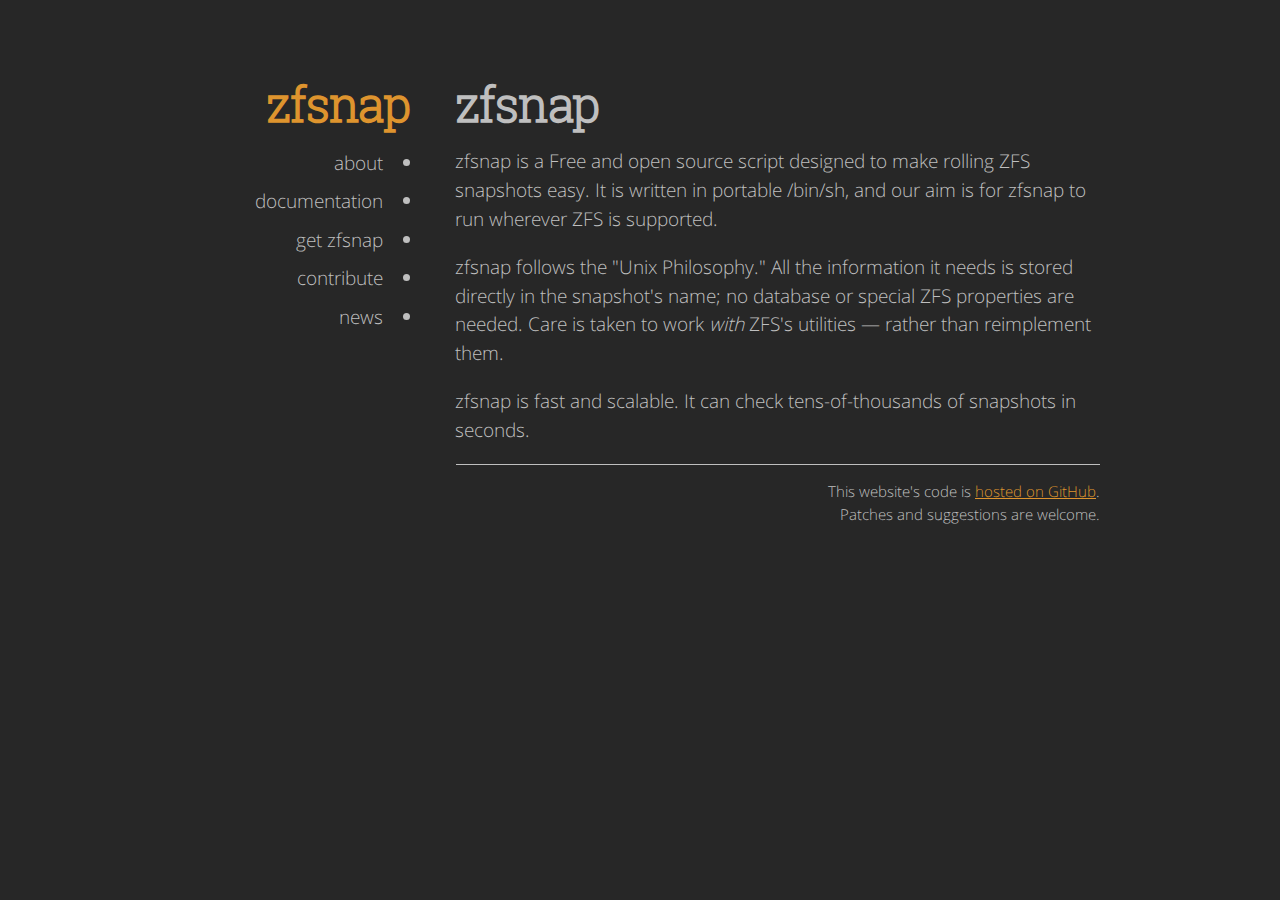
<file: index.html>
<!DOCTYPE html>
<html lang='en'>
<head>
  <title>zfsnap</title>
  <meta charset='utf-8'>
  <link rel='stylesheet' type='text/css' href='/css/style.css' />
</head>
<body>
<div id='aside'>
  <h1><a href='/'>zfsnap</a></h1>
  <ul id='nav'>
    <li><a href='about.html'>about</a></li>
    <li><a href='docs.html'>documentation</a></li>
    <li><a href='access.html'>get zfsnap</a></li>
    <li><a href='contribute.html'>contribute</a></li>
    <li><a href='https://raw.githubusercontent.com/zfsnap/zfsnap/master/NEWS'>news</a></li>
  </ul>
</div><!-- close #aside -->

<div id='main'>
<h1>zfsnap</h1>
<p>zfsnap is a Free and open source script designed to make rolling ZFS
   snapshots easy. It is written in portable /bin/sh, and our aim is for zfsnap
   to run wherever ZFS is supported.</p>
<p>zfsnap follows the "Unix Philosophy." All the information it needs is stored
   directly in the snapshot's name; no database or special ZFS properties are
   needed. Care is taken to work <em>with</em> ZFS's utilities &mdash; rather
   than reimplement them.</p>
<p>zfsnap is fast and scalable. It can check tens-of-thousands of snapshots in
   seconds.</p>
</div><!-- close #main -->

<div id='footer'>
  <p>This website's code is <a href='https://github.com/zfsnap/zfsnap.github.io'>
     hosted on GitHub</a>.<br />
     Patches and suggestions are welcome.</p>
</div><!-- close #footer -->
</body>
</html>
</file>
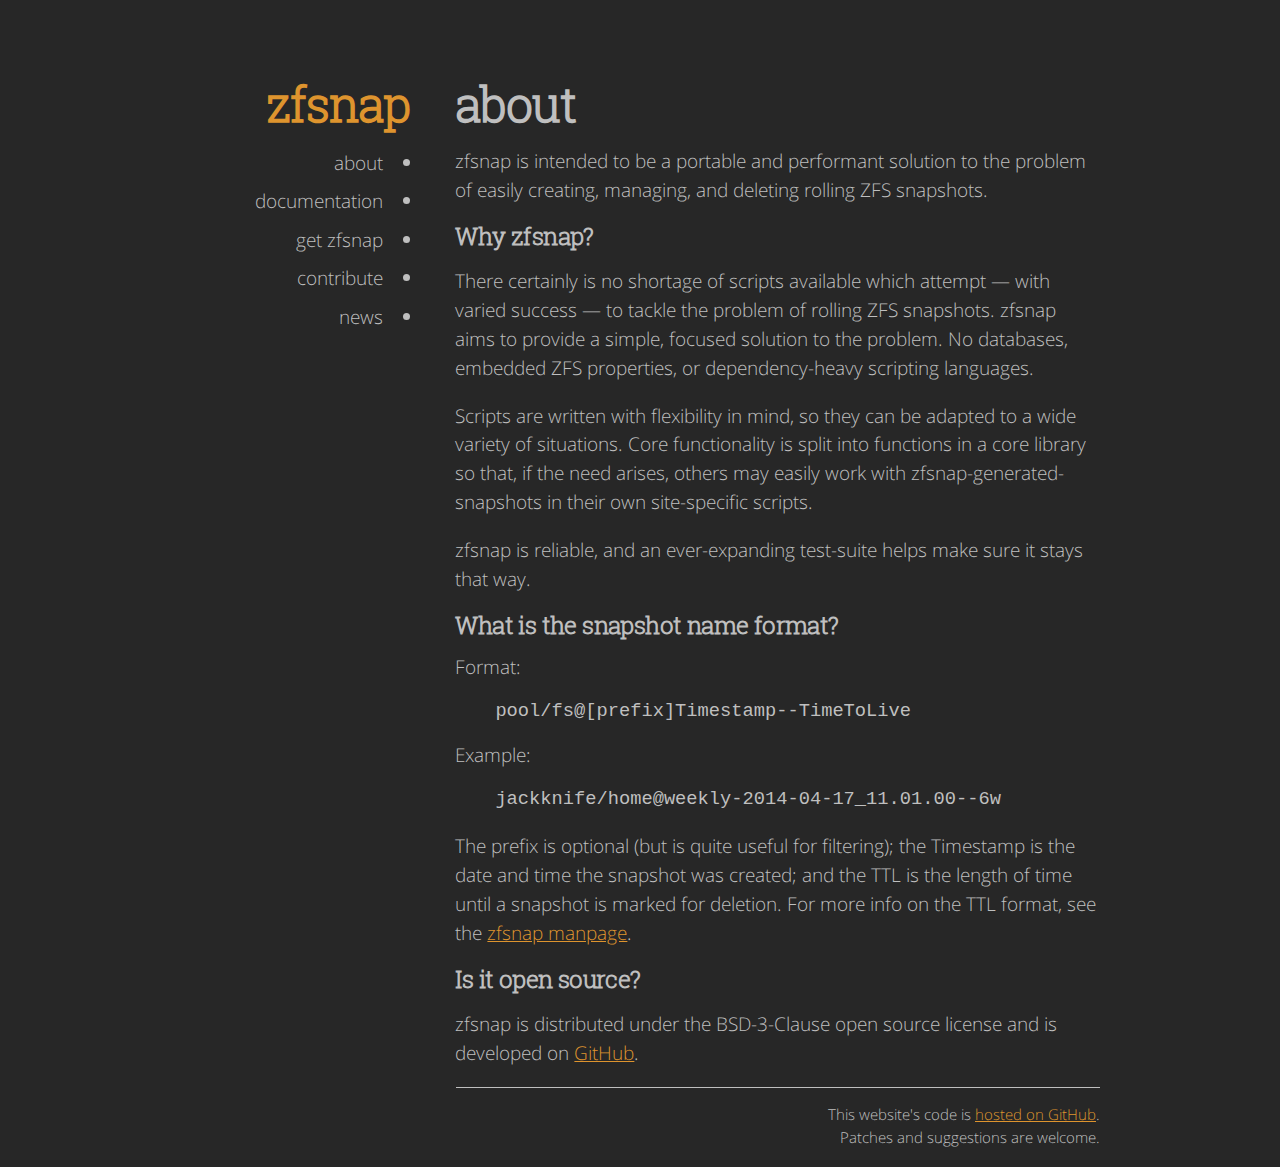
<file: about.html>
<!DOCTYPE html>
<html lang='en'>
<head>
  <title>about - zfsnap</title>
  <meta charset='utf-8'>
  <link rel='stylesheet' type='text/css' href='/css/style.css' />
</head>
<body>
<div id='aside'>
  <h1><a href='/'>zfsnap</a></h1>
  <ul id='nav'>
    <li><a href='about.html'>about</a></li>
    <li><a href='docs.html'>documentation</a></li>
    <li><a href='access.html'>get zfsnap</a></li>
    <li><a href='contribute.html'>contribute</a></li>
    <li><a href='https://raw.githubusercontent.com/zfsnap/zfsnap/master/NEWS'>news</a></li>
  </ul>
</div><!-- close #aside -->

<div id='main'>
<h1>about</h1>
<p>zfsnap is intended to be a portable and performant solution to the problem
   of easily creating, managing, and deleting rolling ZFS snapshots.</p>

<h2>Why zfsnap?</h2>
<p>There certainly is no shortage of scripts available which attempt &mdash;
   with varied success &mdash; to tackle the problem of rolling ZFS snapshots.
   zfsnap aims to provide a simple, focused solution to the problem. No
   databases, embedded ZFS properties, or dependency-heavy scripting languages.</p>
<p>Scripts are written with flexibility in mind, so they can be adapted to a
   wide variety of situations. Core functionality is split into functions in a
   core library so that, if the need arises, others may easily work with
   zfsnap-generated-snapshots in their own site-specific scripts.</p>
<p>zfsnap is reliable, and an ever-expanding test-suite helps make sure it
   stays that way.</p>

<h2>What is the snapshot name format?</h2>
<dl>
  <dt>Format:</dt>
    <dd><pre><code>pool/fs@[prefix]Timestamp--TimeToLive</code></pre></dd>
  <dt>Example:</dt>
    <dd><pre><code>jackknife/home@weekly-2014-04-17_11.01.00--6w</code></pre></dd>
</dl>
<p>The prefix is optional (but is quite useful for filtering); the Timestamp is
   the date and time the snapshot was created; and the TTL is the length of
   time until a snapshot is marked for deletion. For more info on the TTL
   format, see the <a href='zfsnap_manpage.html#x54544c2053594e544158'>zfsnap
   manpage</a>.</p>

<h2>Is it open source?</h2>
<p>zfsnap is distributed under the BSD-3-Clause open source license and is
   developed on <a href="https://github.com/zfsnap/zfsnap">GitHub</a>.</p>
</div><!-- close #main -->

<div id='footer'>
  <p>This website's code is <a href='https://github.com/zfsnap/zfsnap.github.io'>
     hosted on GitHub</a>.<br />
     Patches and suggestions are welcome.</p>
</div><!-- close #footer -->
</body>
</html>
</file>
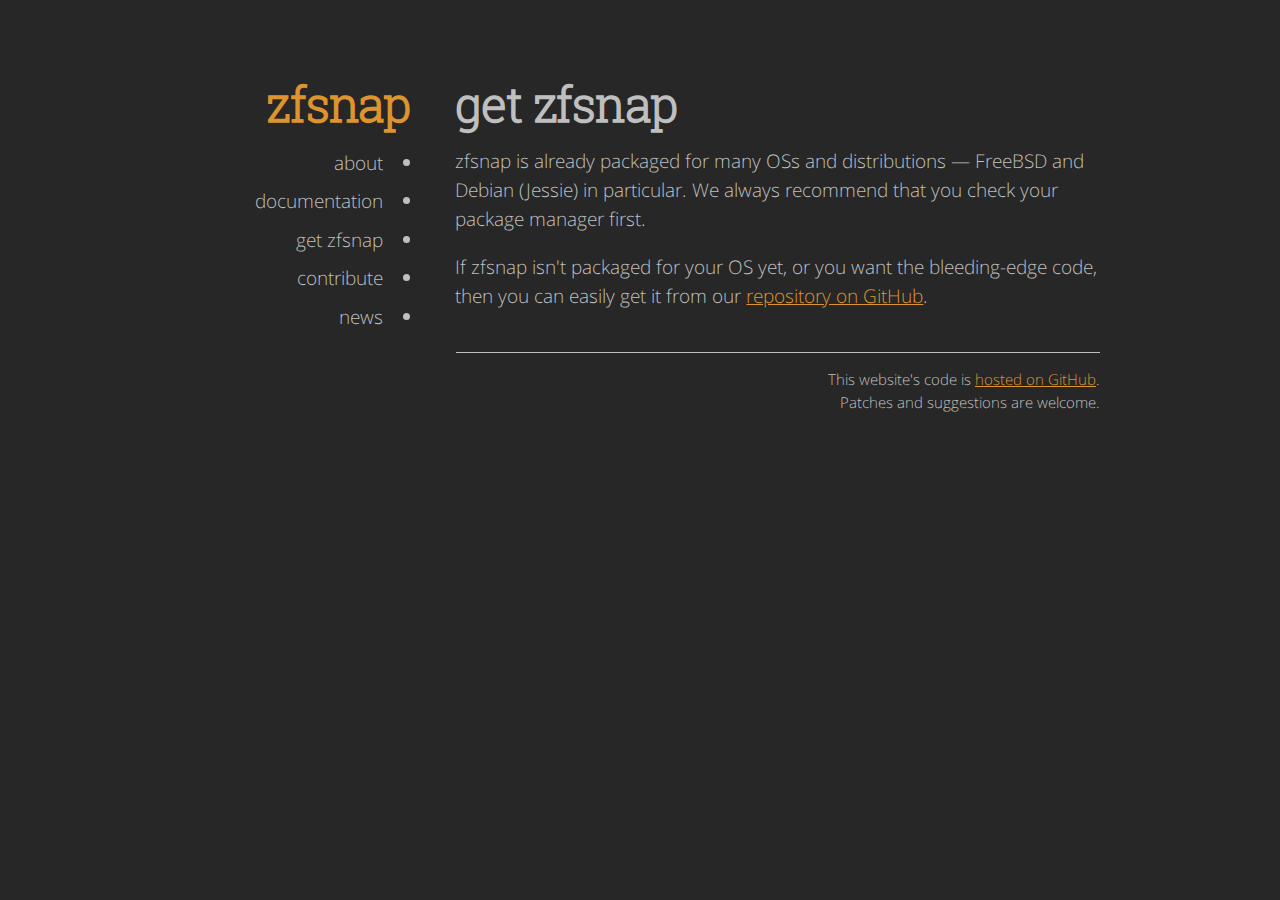
<file: access.html>
<!DOCTYPE html>
<html lang='en'>
<head>
  <title>access - zfsnap</title>
  <meta charset='utf-8'>
  <link rel='stylesheet' type='text/css' href='/css/style.css' />
</head>
<body>
<div id='aside'>
  <h1><a href='/'>zfsnap</a></h1>
  <ul id='nav'>
    <li><a href='about.html'>about</a></li>
    <li><a href='docs.html'>documentation</a></li>
    <li><a href='access.html'>get zfsnap</a></li>
    <li><a href='contribute.html'>contribute</a></li>
    <li><a href='https://raw.githubusercontent.com/zfsnap/zfsnap/master/NEWS'>news</a></li>
  </ul>
</div><!-- close #aside -->

<div id='main'>
<h1>get zfsnap</h1>

<p>zfsnap is already packaged for many OSs and distributions &mdash; FreeBSD
   and Debian (Jessie) in particular. We always recommend that you check your
   package manager first.</p>

<p>If zfsnap isn't packaged for your OS yet, or you want the bleeding-edge
   code, then you can easily get it from our <a href="https://github.com/zfsnap/zfsnap">
   repository on GitHub</a>.</p>

</div><!-- close #main -->

<div id='footer'>
  <p>This website's code is <a href='https://github.com/zfsnap/zfsnap.github.io'>
     hosted on GitHub</a>.<br />
     Patches and suggestions are welcome.</p>
</div><!-- close #footer -->
</body>
</html>
</file>
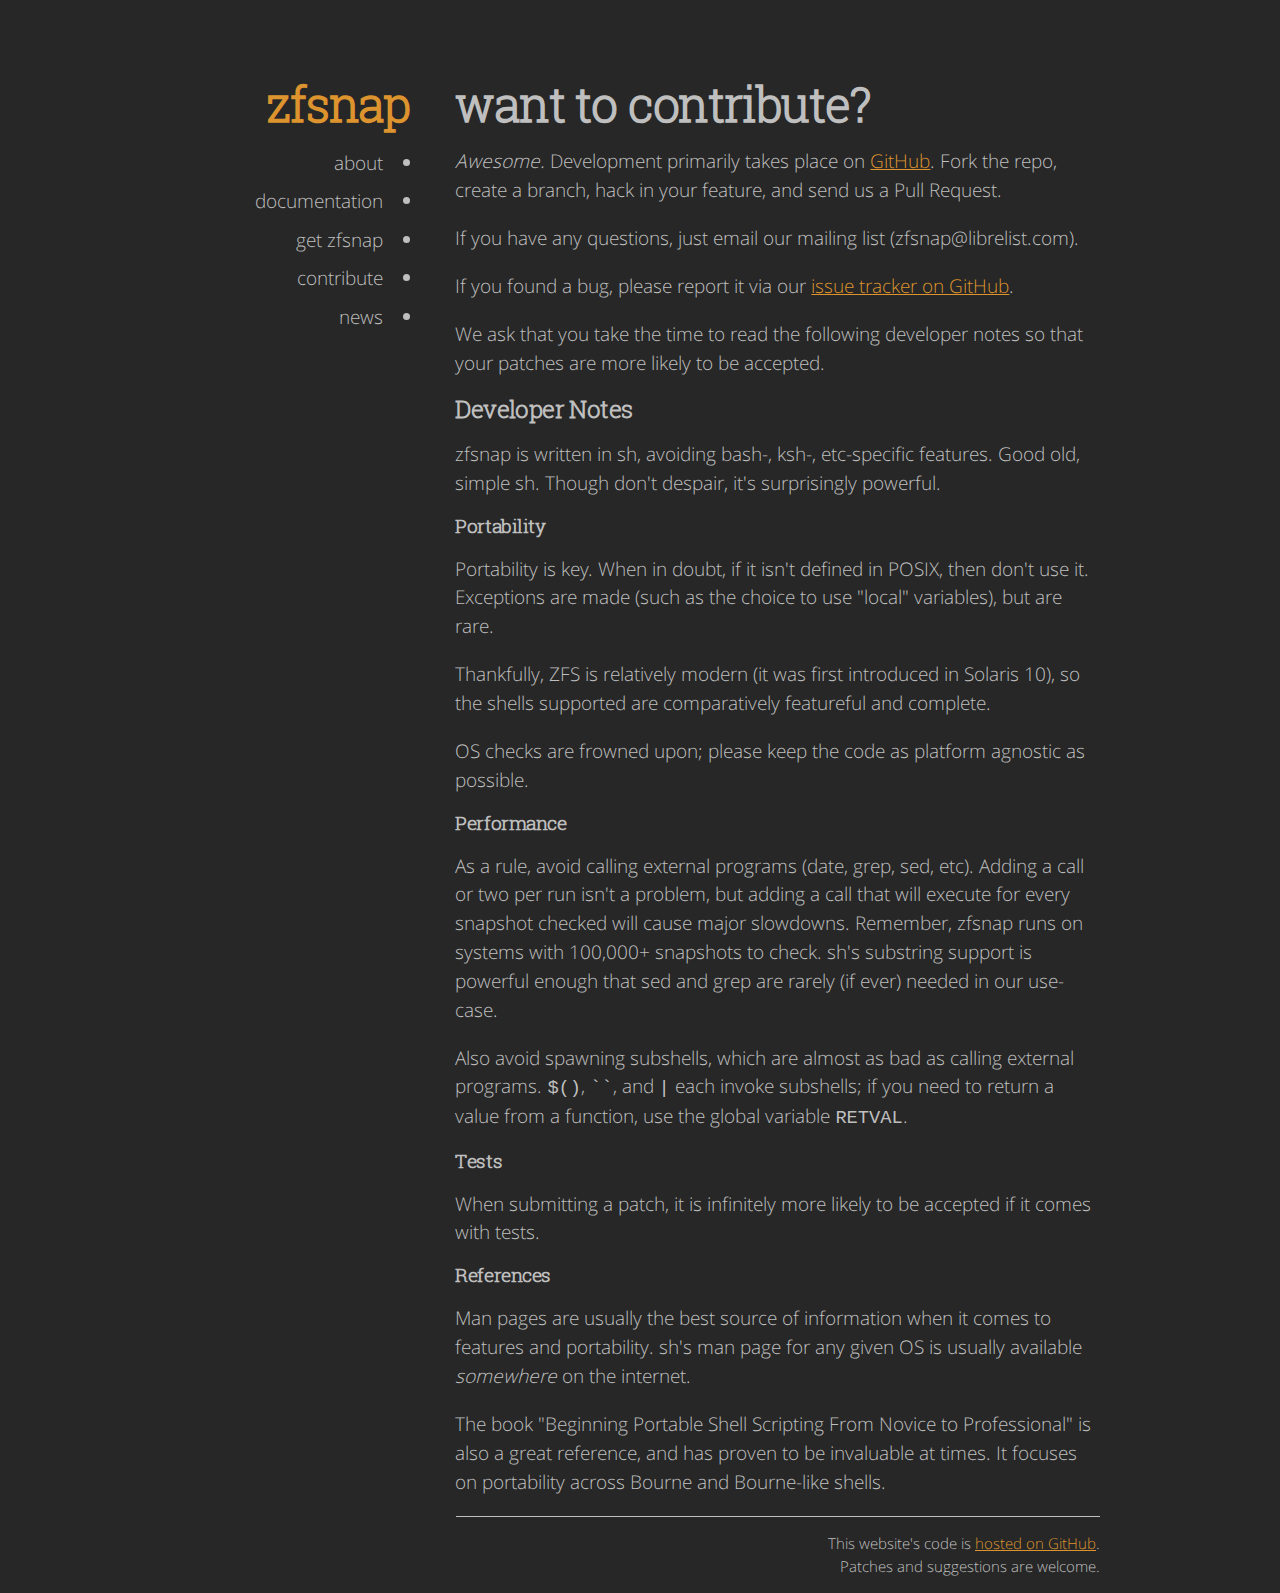
<file: contribute.html>
<!DOCTYPE html>
<html lang='en'>
<head>
  <title>contribute - zfsnap</title>
  <meta charset='utf-8'>
  <link rel='stylesheet' type='text/css' href='/css/style.css' />
</head>
<body>
<div id='aside'>
  <h1><a href='/'>zfsnap</a></h1>
  <ul id='nav'>
    <li><a href='about.html'>about</a></li>
    <li><a href='docs.html'>documentation</a></li>
    <li><a href='access.html'>get zfsnap</a></li>
    <li><a href='contribute.html'>contribute</a></li>
    <li><a href='https://raw.githubusercontent.com/zfsnap/zfsnap/master/NEWS'>news</a></li>
  </ul>
</div><!-- close #aside -->

<div id='main'>
<h1>want to contribute?</h1>
<p><em>Awesome.</em> Development primarily takes place on <a href="https://github.com/zfsnap/zfsnap">
   GitHub</a>. Fork the repo, create a branch, hack in your feature, and send
   us a Pull Request.</p>
<p>If you have any questions, just email our mailing list (zfsnap@librelist.com).</p>
<p>If you found a bug, please report it via our <a href="https://github.com/zfsnap/zfsnap/issues">
   issue tracker on GitHub</a>.</p>
<p>We ask that you take the time to read the following developer notes so that
   your patches are more likely to be accepted.</p>

<h2>Developer Notes</h2>
<p>zfsnap is written in sh, avoiding bash-, ksh-, etc-specific features. Good
   old, simple sh. Though don't despair, it's surprisingly powerful.</p>

<h3>Portability</h3>
<p>Portability is key. When in doubt, if it isn't defined in POSIX, then don't
   use it. Exceptions are made (such as the choice to use "local" variables),
   but are rare.</p>
<p>Thankfully, ZFS is relatively modern (it was first introduced in Solaris 10),
   so the shells supported are comparatively featureful and complete.</p>
<p>OS checks are frowned upon; please keep the code as platform agnostic as
   possible.</p>

<h3>Performance</h3>
<p>As a rule, avoid calling external programs (date, grep, sed, etc). Adding a
   call or two per run isn't a problem, but adding a call that will execute for
   every snapshot checked will cause major slowdowns. Remember, zfsnap runs on
   systems with 100,000+ snapshots to check. sh's substring support is powerful
   enough that sed and grep are rarely (if ever) needed in our use-case.</p>
<p>Also avoid spawning subshells, which are almost as bad as calling external
   programs. <code>$()</code>, <code>``</code>, and <code>|</code> each invoke
   subshells; if you need to return a value from a function, use the global
   variable <code>RETVAL</code>.</p>

<h3>Tests</h3>
<p>When submitting a patch, it is infinitely more likely to be accepted if it
   comes with tests.</p>

<h3>References</h3>
<p>Man pages are usually the best source of information when it comes to
   features and portability. sh's man page for any given OS is usually
   available <em>somewhere</em> on the internet.</p>
<p>The book "Beginning Portable Shell Scripting From Novice to Professional" is
   also a great reference, and has proven to be invaluable at times. It focuses
   on portability across Bourne and Bourne-like shells.</p>
</div><!-- close #main -->

<div id='footer'>
  <p>This website's code is <a href='https://github.com/zfsnap/zfsnap.github.io'>
     hosted on GitHub</a>.<br />
     Patches and suggestions are welcome.</p>
</div><!-- close #footer -->
</body>
</html>
</file>
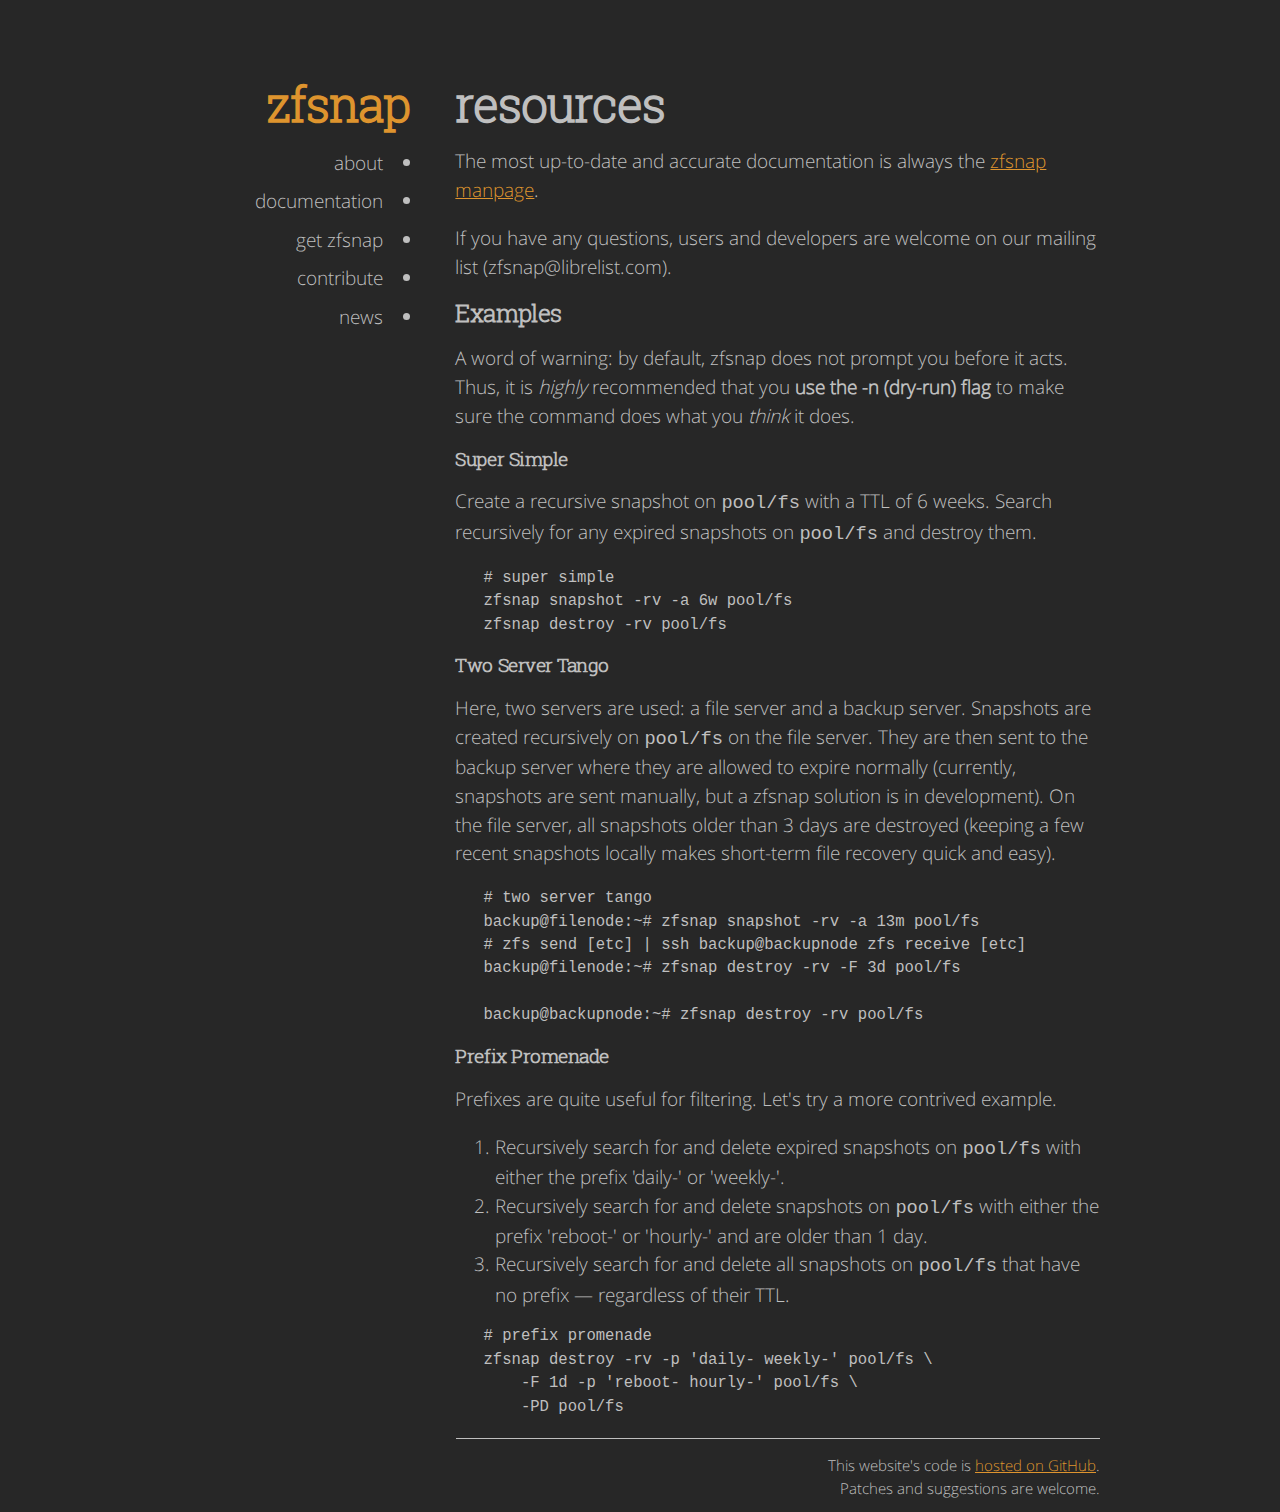
<file: docs.html>
<!DOCTYPE html>
<html lang='en'>
<head>
  <title>docs - zfsnap</title>
  <meta charset='utf-8'>
  <link rel='stylesheet' type='text/css' href='/css/style.css' />
</head>
<body>
<div id='aside'>
  <h1><a href='/'>zfsnap</a></h1>
  <ul id='nav'>
    <li><a href='about.html'>about</a></li>
    <li><a href='docs.html'>documentation</a></li>
    <li><a href='access.html'>get zfsnap</a></li>
    <li><a href='contribute.html'>contribute</a></li>
    <li><a href='https://raw.githubusercontent.com/zfsnap/zfsnap/master/NEWS'>news</a></li>
  </ul>
</div><!-- close #aside -->

<div id='main'>
<h1>resources</h1>
<p>The most up-to-date and accurate documentation is always the
   <a href="zfsnap_manpage.html">zfsnap manpage</a>.</p>
<p>If you have any questions, users and developers are welcome on our
   mailing list (zfsnap@librelist.com).</p>

<h2>Examples</h2>
<p>A word of warning: by default, zfsnap does not prompt you before it acts.
   Thus, it is <em>highly</em> recommended that  you <strong>use the -n
   (dry-run) flag</strong> to make sure the command does what you <em>think</em>
   it does.</p>

<h3>Super Simple</h3>
<p>Create a recursive snapshot on <code>pool/fs</code> with a TTL of 6 weeks.
   Search recursively for any expired snapshots on <code>pool/fs</code> and
   destroy them.
   <pre><code>   # super simple
   zfsnap snapshot -rv -a 6w pool/fs
   zfsnap destroy -rv pool/fs</code></pre>
</p>

<h3>Two Server Tango</h3>
<p>Here, two servers are used: a file server and a backup server. Snapshots
   are created recursively on <code>pool/fs</code> on the file server. They are
   then sent to the backup server where they are allowed to expire normally
   (currently, snapshots are sent manually, but a zfsnap solution is in
   development). On the file server, all snapshots older than 3 days are
   destroyed (keeping a few recent snapshots locally makes short-term file
   recovery quick and easy).
<pre><code>   # two server tango
   backup@filenode:~# zfsnap snapshot -rv -a 13m pool/fs
   # zfs send [etc] | ssh backup@backupnode zfs receive [etc]
   backup@filenode:~# zfsnap destroy -rv -F 3d pool/fs

   backup@backupnode:~# zfsnap destroy -rv pool/fs</code></pre>
</p>

<h3>Prefix Promenade</h3>
<p>Prefixes are quite useful for filtering. Let's try a more contrived example.
  <ol>
    <li>Recursively search for and delete expired snapshots on
        <code>pool/fs</code> with either the prefix 'daily-' or 'weekly-'.</li>
    <li>Recursively search for and delete snapshots on <code>pool/fs</code>
        with either the prefix 'reboot-' or 'hourly-' and are older than 1
        day.</li>
    <li>Recursively search for and delete all snapshots on <code>pool/fs</code>
        that have no prefix &mdash; regardless of their TTL.</li>
  </ol>

<pre><code>   # prefix promenade
   zfsnap destroy -rv -p 'daily- weekly-' pool/fs \
       -F 1d -p 'reboot- hourly-' pool/fs \
       -PD pool/fs</code></pre>
</p>

</div><!-- close #main -->

<div id='footer'>
  <p>This website's code is <a href='https://github.com/zfsnap/zfsnap.github.io'>
     hosted on GitHub</a>.<br />
     Patches and suggestions are welcome.</p>
</div><!-- close #footer -->
</body>
</html>
</file>
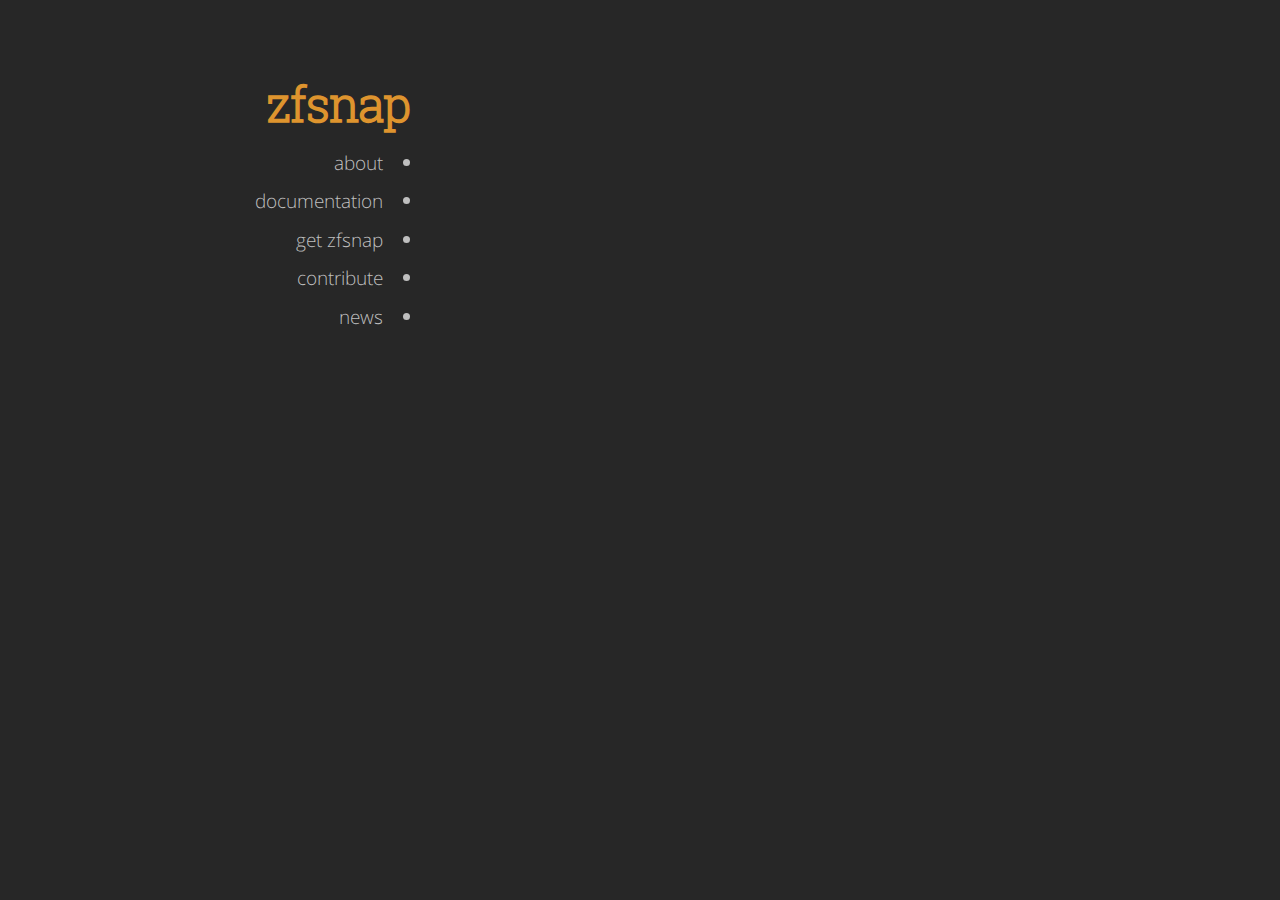
<file: header.html>
<!DOCTYPE html>
<html lang='en'>
<head>
  <title>{{ TITLE }}</title>
  <meta charset='utf-8'>
  <link rel='stylesheet' type='text/css' href='/css/style.css' />
</head>
<body>
<div id='aside'>
  <h1><a href='/'>zfsnap</a></h1>
  <ul id='nav'>
    <li><a href='about.html'>about</a></li>
    <li><a href='docs.html'>documentation</a></li>
    <li><a href='access.html'>get zfsnap</a></li>
    <li><a href='contribute.html'>contribute</a></li>
    <li><a href='https://raw.githubusercontent.com/zfsnap/zfsnap/master/NEWS'>news</a></li>
  </ul>
</div><!-- close #aside -->

<div id='main'>
</file>
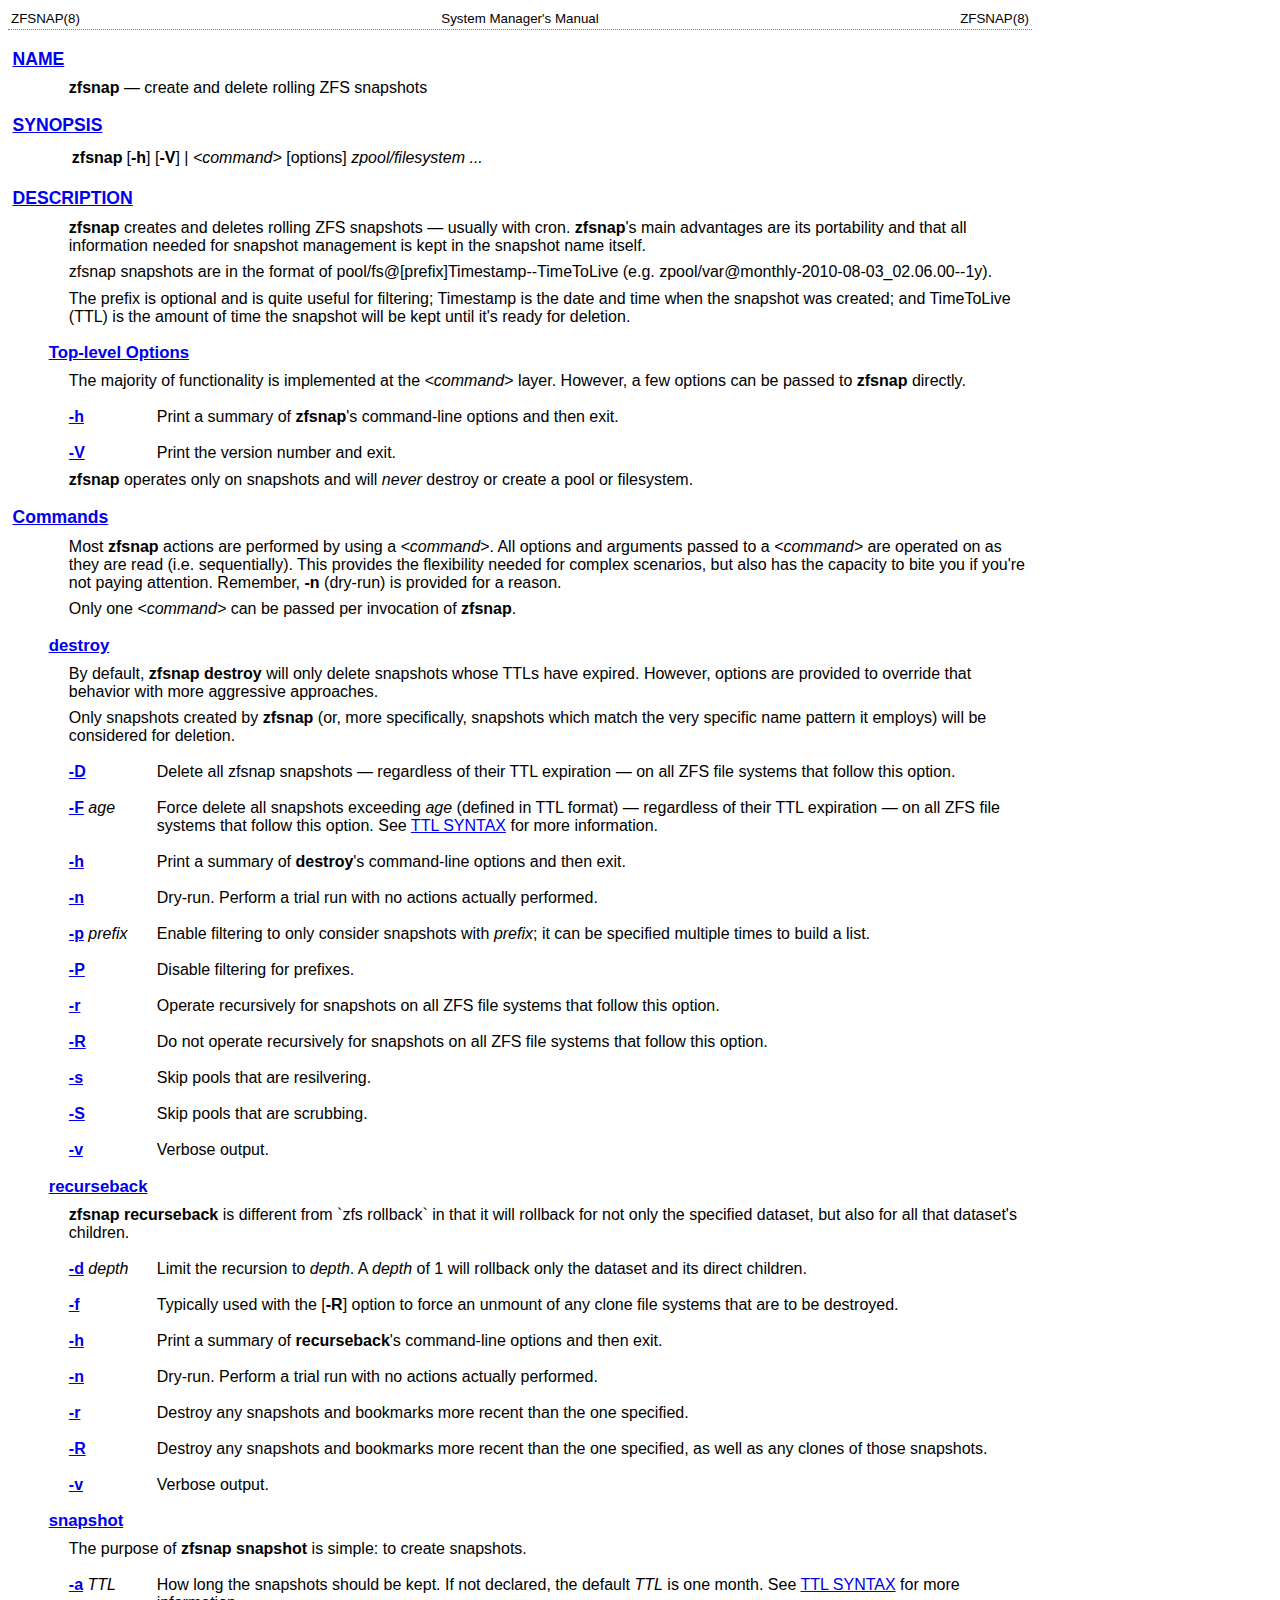
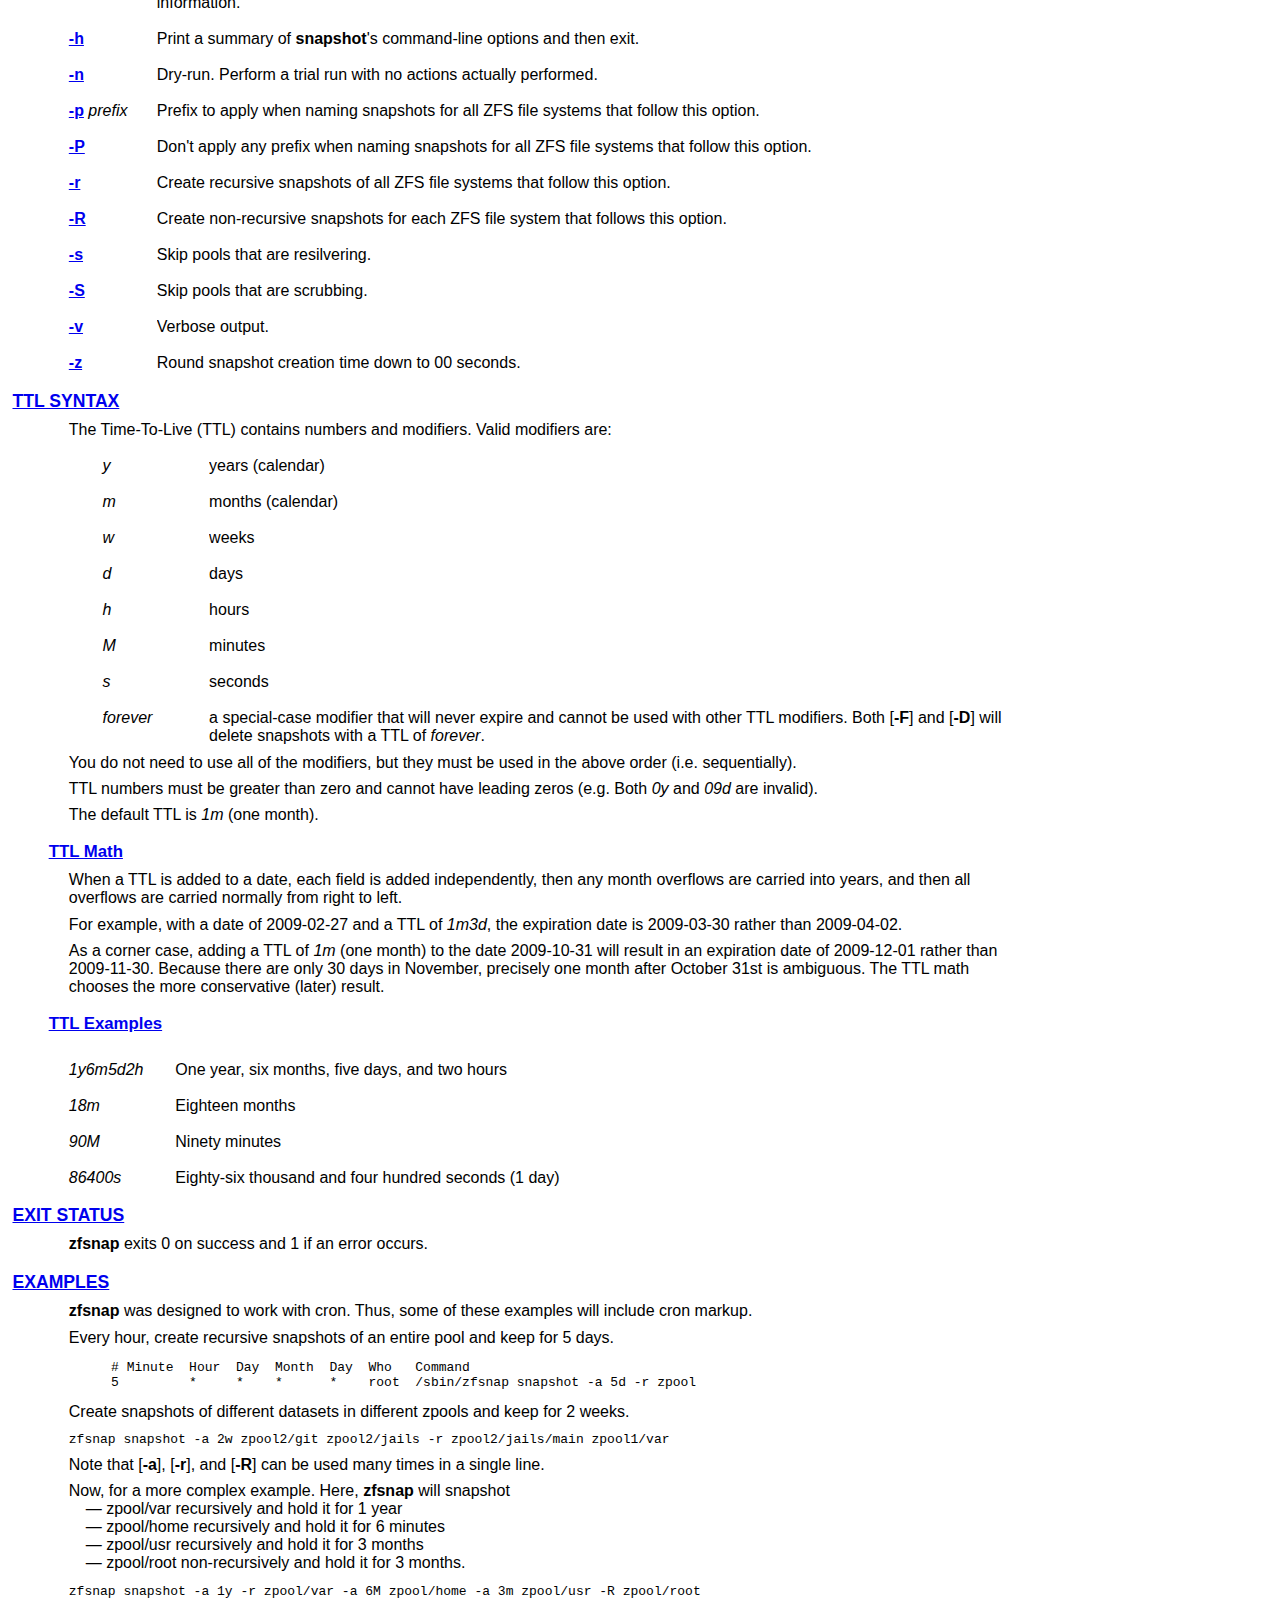
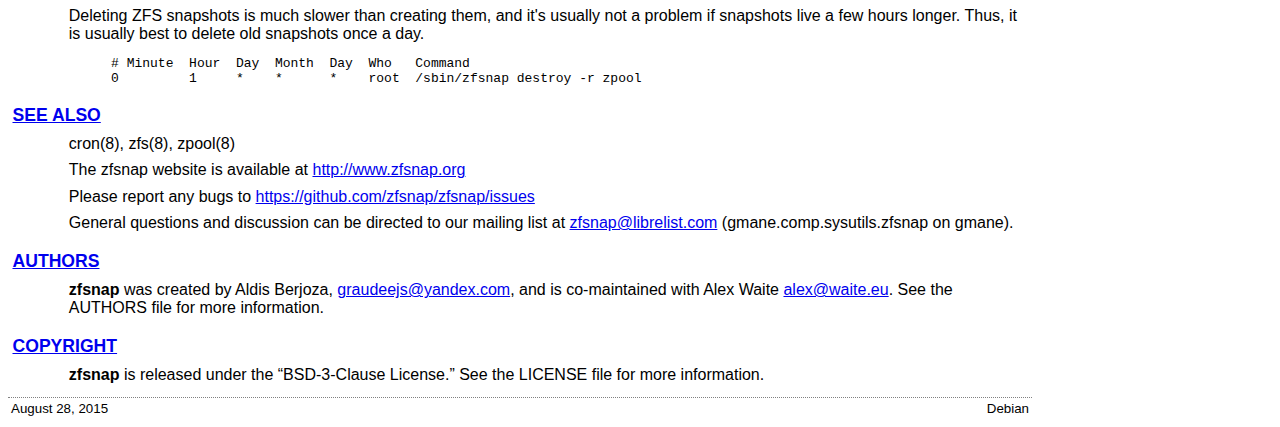
<file: zfsnap_manpage.html>
<!DOCTYPE html>
<html>
<head>
  <meta charset="utf-8"/>
  <style>
    table.head, table.foot { width: 100%; }
    td.head-rtitle, td.foot-os { text-align: right; }
    td.head-vol { text-align: center; }
    div.Pp { margin: 1ex 0ex; }
  </style>
  <link rel="stylesheet" href="/css/manpage.css" type="text/css" media="all"/>
  <title>ZFSNAP(8)</title>
</head>
<body>
<table class="head">
  <tr>
    <td class="head-ltitle">ZFSNAP(8)</td>
    <td class="head-vol">System Manager's Manual</td>
    <td class="head-rtitle">ZFSNAP(8)</td>
  </tr>
</table>
<div class="manual-text">
<h1 class="Sh" title="Sh" id="NAME"><a class="selflink" href="#NAME">NAME</a></h1>
<b class="Nm" title="Nm">zfsnap</b> &#x2014; <span class="Nd" title="Nd">create
  and delete rolling ZFS snapshots</span>
<h1 class="Sh" title="Sh" id="SYNOPSIS"><a class="selflink" href="#SYNOPSIS">SYNOPSIS</a></h1>
<table class="Nm">
  <tr>
    <td><b class="Nm" title="Nm">zfsnap</b></td>
    <td>[<span class="Op"><b class="Fl" title="Fl">-h</b></span>]
      [<span class="Op"><b class="Fl" title="Fl">-V</b></span>] |
      <var class="Ar" title="Ar">&lt;command&gt;</var>
      [<span class="Op">options</span>]
      <var class="Ar" title="Ar">zpool/filesystem ...</var></td>
  </tr>
</table>
<h1 class="Sh" title="Sh" id="DESCRIPTION"><a class="selflink" href="#DESCRIPTION">DESCRIPTION</a></h1>
<b class="Nm" title="Nm">zfsnap</b> creates and deletes rolling ZFS snapshots
  &#x2014; usually with cron. <b class="Nm" title="Nm">zfsnap</b>'s main
  advantages are its portability and that all information needed for snapshot
  management is kept in the snapshot name itself.
<div class="Pp"></div>
zfsnap snapshots are in the format of pool/fs@[prefix]Timestamp--TimeToLive
  (e.g. zpool/var@monthly-2010-08-03_02.06.00--1y).
<div class="Pp"></div>
The prefix is optional and is quite useful for filtering; Timestamp is the date
  and time when the snapshot was created; and TimeToLive (TTL) is the amount of
  time the snapshot will be kept until it's ready for deletion.
<h2 class="Ss" title="Ss" id="Top&#x2010;level_Options"><a class="selflink" href="#Top&#x2010;level_Options">Top&#x2010;level
  Options</a></h2>
The majority of functionality is implemented at the
  <var class="Ar" title="Ar">&lt;command&gt;</var> layer. However, a few options
  can be passed to <b class="Nm" title="Nm">zfsnap</b> directly.
<dl class="Bl-tag">
  <dt class="It-tag">&#x00A0;</dt>
  <dd class="It-tag">&#x00A0;</dd>
  <dt class="It-tag"><a class="selflink" href="#h"><b class="Fl" title="Fl" id="h">-h</b></a></dt>
  <dd class="It-tag">Print a summary of <b class="Nm" title="Nm">zfsnap</b>'s
      command&#x2010;line options and then exit.</dd>
  <dt class="It-tag">&#x00A0;</dt>
  <dd class="It-tag">&#x00A0;</dd>
  <dt class="It-tag"><a class="selflink" href="#V"><b class="Fl" title="Fl" id="V">-V</b></a></dt>
  <dd class="It-tag">Print the version number and exit.</dd>
</dl>
<div class="Pp"></div>
<b class="Nm" title="Nm">zfsnap</b> operates only on snapshots and will
  <i class="Em" title="Em">never</i> destroy or create a pool or filesystem.
<h1 class="Sh" title="Sh" id="Commands"><a class="selflink" href="#Commands">Commands</a></h1>
Most <b class="Nm" title="Nm">zfsnap</b> actions are performed by using a
  <var class="Ar" title="Ar">&lt;command&gt;</var>. All options and arguments
  passed to a <var class="Ar" title="Ar">&lt;command&gt;</var> are operated on
  as they are read (i.e. sequentially). This provides the flexibility needed for
  complex scenarios, but also has the capacity to bite you if you're not paying
  attention. Remember, <b class="Fl" title="Fl">-n</b> (dry&#x2010;run) is
  provided for a reason.
<div class="Pp"></div>
Only one <var class="Ar" title="Ar">&lt;command&gt;</var> can be passed per
  invocation of <b class="Nm" title="Nm">zfsnap</b>.
<h2 class="Ss" title="Ss" id="destroy"><a class="selflink" href="#destroy">destroy</a></h2>
By default, <b class="Nm" title="Nm">zfsnap</b>
  <b class="Cm" title="Cm">destroy</b> will only delete snapshots whose TTLs
  have expired. However, options are provided to override that behavior with
  more aggressive approaches.
<div class="Pp"></div>
Only snapshots created by <b class="Nm" title="Nm">zfsnap</b> (or, more
  specifically, snapshots which match the very specific name pattern it employs)
  will be considered for deletion.
<dl class="Bl-tag">
  <dt class="It-tag">&#x00A0;</dt>
  <dd class="It-tag">&#x00A0;</dd>
  <dt class="It-tag"><a class="selflink" href="#D"><b class="Fl" title="Fl" id="D">-D</b></a></dt>
  <dd class="It-tag">Delete all zfsnap snapshots &#x2014; regardless of their
      TTL expiration &#x2014; on all ZFS file systems that follow this
    option.</dd>
  <dt class="It-tag">&#x00A0;</dt>
  <dd class="It-tag">&#x00A0;</dd>
  <dt class="It-tag"><a class="selflink" href="#F"><b class="Fl" title="Fl" id="F">-F</b></a>
    <var class="Ar" title="Ar">age</var></dt>
  <dd class="It-tag">Force delete all snapshots exceeding
      <var class="Ar" title="Ar">age</var> (defined in TTL format) &#x2014;
      regardless of their TTL expiration &#x2014; on all ZFS file systems that
      follow this option. See <a class="Sx" title="Sx" href="#TTL_SYNTAX">TTL
      SYNTAX</a> for more information.</dd>
  <dt class="It-tag">&#x00A0;</dt>
  <dd class="It-tag">&#x00A0;</dd>
  <dt class="It-tag"><a class="selflink" href="#h"><b class="Fl" title="Fl" id="h">-h</b></a></dt>
  <dd class="It-tag">Print a summary of <b class="Cm" title="Cm">destroy</b>'s
      command&#x2010;line options and then exit.</dd>
  <dt class="It-tag">&#x00A0;</dt>
  <dd class="It-tag">&#x00A0;</dd>
  <dt class="It-tag"><a class="selflink" href="#n"><b class="Fl" title="Fl" id="n">-n</b></a></dt>
  <dd class="It-tag">Dry&#x2010;run. Perform a trial run with no actions
      actually performed.</dd>
  <dt class="It-tag">&#x00A0;</dt>
  <dd class="It-tag">&#x00A0;</dd>
  <dt class="It-tag"><a class="selflink" href="#p"><b class="Fl" title="Fl" id="p">-p</b></a>
    <var class="Ar" title="Ar">prefix</var></dt>
  <dd class="It-tag">Enable filtering to only consider snapshots with
      <var class="Ar" title="Ar">prefix</var>; it can be specified multiple
      times to build a list.</dd>
  <dt class="It-tag">&#x00A0;</dt>
  <dd class="It-tag">&#x00A0;</dd>
  <dt class="It-tag"><a class="selflink" href="#P"><b class="Fl" title="Fl" id="P">-P</b></a></dt>
  <dd class="It-tag">Disable filtering for prefixes.</dd>
  <dt class="It-tag">&#x00A0;</dt>
  <dd class="It-tag">&#x00A0;</dd>
  <dt class="It-tag"><a class="selflink" href="#r"><b class="Fl" title="Fl" id="r">-r</b></a></dt>
  <dd class="It-tag">Operate recursively for snapshots on all ZFS file systems
      that follow this option.</dd>
  <dt class="It-tag">&#x00A0;</dt>
  <dd class="It-tag">&#x00A0;</dd>
  <dt class="It-tag"><a class="selflink" href="#R"><b class="Fl" title="Fl" id="R">-R</b></a></dt>
  <dd class="It-tag">Do not operate recursively for snapshots on all ZFS file
      systems that follow this option.</dd>
  <dt class="It-tag">&#x00A0;</dt>
  <dd class="It-tag">&#x00A0;</dd>
  <dt class="It-tag"><a class="selflink" href="#s"><b class="Fl" title="Fl" id="s">-s</b></a></dt>
  <dd class="It-tag">Skip pools that are resilvering.</dd>
  <dt class="It-tag">&#x00A0;</dt>
  <dd class="It-tag">&#x00A0;</dd>
  <dt class="It-tag"><a class="selflink" href="#S"><b class="Fl" title="Fl" id="S">-S</b></a></dt>
  <dd class="It-tag">Skip pools that are scrubbing.</dd>
  <dt class="It-tag">&#x00A0;</dt>
  <dd class="It-tag">&#x00A0;</dd>
  <dt class="It-tag"><a class="selflink" href="#v"><b class="Fl" title="Fl" id="v">-v</b></a></dt>
  <dd class="It-tag">Verbose output.</dd>
</dl>
<h2 class="Ss" title="Ss" id="recurseback"><a class="selflink" href="#recurseback">recurseback</a></h2>
<b class="Nm" title="Nm">zfsnap</b> <b class="Cm" title="Cm">recurseback</b> is
  different from `zfs rollback` in that it will rollback for not only the
  specified dataset, but also for all that dataset's children.
<dl class="Bl-tag">
  <dt class="It-tag">&#x00A0;</dt>
  <dd class="It-tag">&#x00A0;</dd>
  <dt class="It-tag"><a class="selflink" href="#d"><b class="Fl" title="Fl" id="d">-d</b></a>
    <var class="Ar" title="Ar">depth</var></dt>
  <dd class="It-tag">Limit the recursion to
      <var class="Ar" title="Ar">depth</var>. A
      <var class="Ar" title="Ar">depth</var> of 1 will rollback only the dataset
      and its direct children.</dd>
  <dt class="It-tag">&#x00A0;</dt>
  <dd class="It-tag">&#x00A0;</dd>
  <dt class="It-tag"><a class="selflink" href="#f"><b class="Fl" title="Fl" id="f">-f</b></a></dt>
  <dd class="It-tag">Typically used with the
      [<span class="Op"><b class="Fl" title="Fl">-R</b></span>] option to force
      an unmount of any clone file systems that are to be destroyed.</dd>
  <dt class="It-tag">&#x00A0;</dt>
  <dd class="It-tag">&#x00A0;</dd>
  <dt class="It-tag"><a class="selflink" href="#h"><b class="Fl" title="Fl" id="h">-h</b></a></dt>
  <dd class="It-tag">Print a summary of
      <b class="Cm" title="Cm">recurseback</b>'s command&#x2010;line options and
      then exit.</dd>
  <dt class="It-tag">&#x00A0;</dt>
  <dd class="It-tag">&#x00A0;</dd>
  <dt class="It-tag"><a class="selflink" href="#n"><b class="Fl" title="Fl" id="n">-n</b></a></dt>
  <dd class="It-tag">Dry&#x2010;run. Perform a trial run with no actions
      actually performed.</dd>
  <dt class="It-tag">&#x00A0;</dt>
  <dd class="It-tag">&#x00A0;</dd>
  <dt class="It-tag"><a class="selflink" href="#r"><b class="Fl" title="Fl" id="r">-r</b></a></dt>
  <dd class="It-tag">Destroy any snapshots and bookmarks more recent than the
      one specified.</dd>
  <dt class="It-tag">&#x00A0;</dt>
  <dd class="It-tag">&#x00A0;</dd>
  <dt class="It-tag"><a class="selflink" href="#R"><b class="Fl" title="Fl" id="R">-R</b></a></dt>
  <dd class="It-tag">Destroy any snapshots and bookmarks more recent than the
      one specified, as well as any clones of those snapshots.</dd>
  <dt class="It-tag">&#x00A0;</dt>
  <dd class="It-tag">&#x00A0;</dd>
  <dt class="It-tag"><a class="selflink" href="#v"><b class="Fl" title="Fl" id="v">-v</b></a></dt>
  <dd class="It-tag">Verbose output.</dd>
</dl>
<h2 class="Ss" title="Ss" id="snapshot"><a class="selflink" href="#snapshot">snapshot</a></h2>
The purpose of <b class="Nm" title="Nm">zfsnap</b>
  <b class="Cm" title="Cm">snapshot</b> is simple: to create snapshots.
<dl class="Bl-tag">
  <dt class="It-tag">&#x00A0;</dt>
  <dd class="It-tag">&#x00A0;</dd>
  <dt class="It-tag"><a class="selflink" href="#a"><b class="Fl" title="Fl" id="a">-a</b></a>
    <var class="Ar" title="Ar">TTL</var></dt>
  <dd class="It-tag">How long the snapshots should be kept. If not declared, the
      default <var class="Ar" title="Ar">TTL</var> is one month. See
      <a class="Sx" title="Sx" href="#TTL_SYNTAX">TTL SYNTAX</a> for more
      information.</dd>
  <dt class="It-tag">&#x00A0;</dt>
  <dd class="It-tag">&#x00A0;</dd>
  <dt class="It-tag"><a class="selflink" href="#h"><b class="Fl" title="Fl" id="h">-h</b></a></dt>
  <dd class="It-tag">Print a summary of <b class="Cm" title="Cm">snapshot</b>'s
      command&#x2010;line options and then exit.</dd>
  <dt class="It-tag">&#x00A0;</dt>
  <dd class="It-tag">&#x00A0;</dd>
  <dt class="It-tag"><a class="selflink" href="#n"><b class="Fl" title="Fl" id="n">-n</b></a></dt>
  <dd class="It-tag">Dry&#x2010;run. Perform a trial run with no actions
      actually performed.</dd>
  <dt class="It-tag">&#x00A0;</dt>
  <dd class="It-tag">&#x00A0;</dd>
  <dt class="It-tag"><a class="selflink" href="#p"><b class="Fl" title="Fl" id="p">-p</b></a>
    <var class="Ar" title="Ar">prefix</var></dt>
  <dd class="It-tag">Prefix to apply when naming snapshots for all ZFS file
      systems that follow this option.</dd>
  <dt class="It-tag">&#x00A0;</dt>
  <dd class="It-tag">&#x00A0;</dd>
  <dt class="It-tag"><a class="selflink" href="#P"><b class="Fl" title="Fl" id="P">-P</b></a></dt>
  <dd class="It-tag">Don't apply any prefix when naming snapshots for all ZFS
      file systems that follow this option.</dd>
  <dt class="It-tag">&#x00A0;</dt>
  <dd class="It-tag">&#x00A0;</dd>
  <dt class="It-tag"><a class="selflink" href="#r"><b class="Fl" title="Fl" id="r">-r</b></a></dt>
  <dd class="It-tag">Create recursive snapshots of all ZFS file systems that
      follow this option.</dd>
  <dt class="It-tag">&#x00A0;</dt>
  <dd class="It-tag">&#x00A0;</dd>
  <dt class="It-tag"><a class="selflink" href="#R"><b class="Fl" title="Fl" id="R">-R</b></a></dt>
  <dd class="It-tag">Create non&#x2010;recursive snapshots for each ZFS file
      system that follows this option.</dd>
  <dt class="It-tag">&#x00A0;</dt>
  <dd class="It-tag">&#x00A0;</dd>
  <dt class="It-tag"><a class="selflink" href="#s"><b class="Fl" title="Fl" id="s">-s</b></a></dt>
  <dd class="It-tag">Skip pools that are resilvering.</dd>
  <dt class="It-tag">&#x00A0;</dt>
  <dd class="It-tag">&#x00A0;</dd>
  <dt class="It-tag"><a class="selflink" href="#S"><b class="Fl" title="Fl" id="S">-S</b></a></dt>
  <dd class="It-tag">Skip pools that are scrubbing.</dd>
  <dt class="It-tag">&#x00A0;</dt>
  <dd class="It-tag">&#x00A0;</dd>
  <dt class="It-tag"><a class="selflink" href="#v"><b class="Fl" title="Fl" id="v">-v</b></a></dt>
  <dd class="It-tag">Verbose output.</dd>
  <dt class="It-tag">&#x00A0;</dt>
  <dd class="It-tag">&#x00A0;</dd>
  <dt class="It-tag"><a class="selflink" href="#z"><b class="Fl" title="Fl" id="z">-z</b></a></dt>
  <dd class="It-tag">Round snapshot creation time down to 00 seconds.</dd>
</dl>
<h1 class="Sh" title="Sh" id="TTL_SYNTAX"><a class="selflink" href="#TTL_SYNTAX">TTL
  SYNTAX</a></h1>
The Time&#x2010;To&#x2010;Live (TTL) contains numbers and modifiers. Valid
  modifiers are:
<div class="Bl-tag" style="margin-left: 4.00ex;">
<dl class="Bl-tag" style="margin-left: 12.60ex;">
  <dt class="It-tag" style="margin-left: -12.60ex;">&#x00A0;</dt>
  <dd class="It-tag">&#x00A0;</dd>
  <dt class="It-tag" style="margin-left: -12.60ex;"><var class="Ar" title="Ar">y</var></dt>
  <dd class="It-tag">years (calendar)</dd>
  <dt class="It-tag" style="margin-left: -12.60ex;">&#x00A0;</dt>
  <dd class="It-tag">&#x00A0;</dd>
  <dt class="It-tag" style="margin-left: -12.60ex;"><var class="Ar" title="Ar">m</var></dt>
  <dd class="It-tag">months (calendar)</dd>
  <dt class="It-tag" style="margin-left: -12.60ex;">&#x00A0;</dt>
  <dd class="It-tag">&#x00A0;</dd>
  <dt class="It-tag" style="margin-left: -12.60ex;"><var class="Ar" title="Ar">w</var></dt>
  <dd class="It-tag">weeks</dd>
  <dt class="It-tag" style="margin-left: -12.60ex;">&#x00A0;</dt>
  <dd class="It-tag">&#x00A0;</dd>
  <dt class="It-tag" style="margin-left: -12.60ex;"><var class="Ar" title="Ar">d</var></dt>
  <dd class="It-tag">days</dd>
  <dt class="It-tag" style="margin-left: -12.60ex;">&#x00A0;</dt>
  <dd class="It-tag">&#x00A0;</dd>
  <dt class="It-tag" style="margin-left: -12.60ex;"><var class="Ar" title="Ar">h</var></dt>
  <dd class="It-tag">hours</dd>
  <dt class="It-tag" style="margin-left: -12.60ex;">&#x00A0;</dt>
  <dd class="It-tag">&#x00A0;</dd>
  <dt class="It-tag" style="margin-left: -12.60ex;"><var class="Ar" title="Ar">M</var></dt>
  <dd class="It-tag">minutes</dd>
  <dt class="It-tag" style="margin-left: -12.60ex;">&#x00A0;</dt>
  <dd class="It-tag">&#x00A0;</dd>
  <dt class="It-tag" style="margin-left: -12.60ex;"><var class="Ar" title="Ar">s</var></dt>
  <dd class="It-tag">seconds</dd>
  <dt class="It-tag" style="margin-left: -12.60ex;">&#x00A0;</dt>
  <dd class="It-tag">&#x00A0;</dd>
  <dt class="It-tag" style="margin-left: -12.60ex;"><var class="Ar" title="Ar">forever</var></dt>
  <dd class="It-tag">a special&#x2010;case modifier that will never expire and
      cannot be used with other TTL modifiers. Both
      [<span class="Op"><b class="Fl" title="Fl">-F</b></span>] and
      [<span class="Op"><b class="Fl" title="Fl">-D</b></span>] will delete
      snapshots with a TTL of <var class="Ar" title="Ar">forever</var>.</dd>
</dl>
</div>
<div class="Pp"></div>
You do not need to use all of the modifiers, but they must be used in the above
  order (i.e. sequentially).
<div class="Pp"></div>
TTL numbers must be greater than zero and cannot have leading zeros (e.g. Both
  <var class="Ar" title="Ar">0y</var> and <var class="Ar" title="Ar">09d</var>
  are invalid).
<div class="Pp"></div>
The default TTL is <var class="Ar" title="Ar">1m</var> (one month).
<h2 class="Ss" title="Ss" id="TTL_Math"><a class="selflink" href="#TTL_Math">TTL
  Math</a></h2>
When a TTL is added to a date, each field is added independently, then any month
  overflows are carried into years, and then all overflows are carried normally
  from right to left.
<div class="Pp"></div>
For example, with a date of 2009-02-27 and a TTL of
  <var class="Ar" title="Ar">1m3d</var>, the expiration date is 2009-03-30
  rather than 2009-04-02.
<div class="Pp"></div>
As a corner case, adding a TTL of <var class="Ar" title="Ar">1m</var> (one
  month) to the date 2009-10-31 will result in an expiration date of 2009-12-01
  rather than 2009-11-30. Because there are only 30 days in November, precisely
  one month after October 31st is ambiguous. The TTL math chooses the more
  conservative (later) result.
<h2 class="Ss" title="Ss" id="TTL_Examples"><a class="selflink" href="#TTL_Examples">TTL
  Examples</a></h2>
<dl class="Bl-tag" style="margin-left: 12.60ex;">
  <dt class="It-tag" style="margin-left: -12.60ex;">&#x00A0;</dt>
  <dd class="It-tag">&#x00A0;</dd>
  <dt class="It-tag" style="margin-left: -12.60ex;"><var class="Ar" title="Ar">1y6m5d2h</var></dt>
  <dd class="It-tag">One year, six months, five days, and two hours</dd>
  <dt class="It-tag" style="margin-left: -12.60ex;">&#x00A0;</dt>
  <dd class="It-tag">&#x00A0;</dd>
  <dt class="It-tag" style="margin-left: -12.60ex;"><var class="Ar" title="Ar">18m</var></dt>
  <dd class="It-tag">Eighteen months</dd>
  <dt class="It-tag" style="margin-left: -12.60ex;">&#x00A0;</dt>
  <dd class="It-tag">&#x00A0;</dd>
  <dt class="It-tag" style="margin-left: -12.60ex;"><var class="Ar" title="Ar">90M</var></dt>
  <dd class="It-tag">Ninety minutes</dd>
  <dt class="It-tag" style="margin-left: -12.60ex;">&#x00A0;</dt>
  <dd class="It-tag">&#x00A0;</dd>
  <dt class="It-tag" style="margin-left: -12.60ex;"><var class="Ar" title="Ar">86400s</var></dt>
  <dd class="It-tag">Eighty&#x2010;six thousand and four hundred seconds (1
    day)</dd>
</dl>
<h1 class="Sh" title="Sh" id="EXIT_STATUS"><a class="selflink" href="#EXIT_STATUS">EXIT
  STATUS</a></h1>
<b class="Nm" title="Nm">zfsnap</b> exits 0 on success and 1 if an error occurs.
<h1 class="Sh" title="Sh" id="EXAMPLES"><a class="selflink" href="#EXAMPLES">EXAMPLES</a></h1>
<b class="Nm" title="Nm">zfsnap</b> was designed to work with cron. Thus, some
  of these examples will include cron markup.
<div class="Pp"></div>
Every hour, create recursive snapshots of an entire pool and keep for 5 days.
<div class="Pp"></div>
<div class="Bd" style="margin-left: 5.00ex;">
<pre class="Li">
# Minute  Hour  Day  Month  Day  Who   Command 
5         *     *    *      *    root  /sbin/zfsnap snapshot -a 5d -r zpool
</pre>
</div>
<div class="Pp"></div>
Create snapshots of different datasets in different zpools and keep for 2 weeks.
<div class="Pp"></div>
<div class="D1"><code class="Li">zfsnap snapshot -a 2w zpool2/git zpool2/jails
  -r zpool2/jails/main zpool1/var</code></div>
<div class="Pp"></div>
Note that [<span class="Op"><b class="Fl" title="Fl">-a</b></span>],
  [<span class="Op"><b class="Fl" title="Fl">-r</b></span>], and
  [<span class="Op"><b class="Fl" title="Fl">-R</b></span>] can be used many
  times in a single line.
<div class="Pp"></div>
Now, for a more complex example. Here, <b class="Nm" title="Nm">zfsnap</b> will
  snapshot
<ul class="Bl-dash Bl-compact" style="margin-left: 2.00ex;">
  <li class="It-dash">zpool/var recursively and hold it for 1 year</li>
  <li class="It-dash">zpool/home recursively and hold it for 6 minutes</li>
  <li class="It-dash">zpool/usr recursively and hold it for 3 months</li>
  <li class="It-dash">zpool/root non&#x2010;recursively and hold it for 3
      months.</li>
</ul>
<div class="Pp"></div>
<div class="D1"><code class="Li">zfsnap snapshot -a 1y -r zpool/var -a 6M
  zpool/home -a 3m zpool/usr -R zpool/root</code></div>
<div class="Pp"></div>
Deleting ZFS snapshots is much slower than creating them, and it's usually not a
  problem if snapshots live a few hours longer. Thus, it is usually best to
  delete old snapshots once a day.
<div class="Pp"></div>
<div class="Bd" style="margin-left: 5.00ex;">
<pre class="Li">
# Minute  Hour  Day  Month  Day  Who   Command 
0         1     *    *      *    root  /sbin/zfsnap destroy -r zpool
</pre>
</div>
<h1 class="Sh" title="Sh" id="SEE_ALSO"><a class="selflink" href="#SEE_ALSO">SEE
  ALSO</a></h1>
<a class="Xr" title="Xr">cron(8)</a>, <a class="Xr" title="Xr">zfs(8)</a>,
  <a class="Xr" title="Xr">zpool(8)</a>
<div class="Pp"></div>
The zfsnap website is available at
  <a class="Lk" title="Lk" href="http://www.zfsnap.org">http://www.zfsnap.org</a>
<div class="Pp"></div>
Please report any bugs to
  <a class="Lk" title="Lk" href="https://github.com/zfsnap/zfsnap/issues">https://github.com/zfsnap/zfsnap/issues</a>
<div class="Pp"></div>
General questions and discussion can be directed to our mailing list at
  <a class="Mt" title="Mt" href="mailto:zfsnap@librelist.com">zfsnap@librelist.com</a>
  (gmane.comp.sysutils.zfsnap on gmane).
<h1 class="Sh" title="Sh" id="AUTHORS"><a class="selflink" href="#AUTHORS">AUTHORS</a></h1>
<b class="Nm" title="Nm">zfsnap</b> was created by
  <span class="An" title="An">Aldis Berjoza</span>,
  <a class="Mt" title="Mt" href="mailto:graudeejs@yandex.com">graudeejs@yandex.com</a>,
  and is co&#x2010;maintained with <span class="An" title="An">Alex Waite</span>
  <a class="Mt" title="Mt" href="mailto:alex@waite.eu">alex@waite.eu</a>. See
  the AUTHORS file for more information.
<h1 class="Sh" title="Sh" id="COPYRIGHT"><a class="selflink" href="#COPYRIGHT">COPYRIGHT</a></h1>
<b class="Nm" title="Nm">zfsnap</b> is released under the
  &#x201C;BSD&#x2010;3&#x2010;Clause License.&#x201D; See the LICENSE file for
  more information.</div>
<table class="foot">
  <tr>
    <td class="foot-date">August 28, 2015</td>
    <td class="foot-os">Debian</td>
  </tr>
</table>
</body>
</html>
</file>
<file: css/style.css>
/* Font Licensed under Apache 2.0 */
@font-face {
  font-family: 'Open Sans';
  font-style: normal;
  font-weight: 300;
  src: local('Open Sans Light'), local('OpenSans-Light'), url(/fonts/opensanslight.woff) format('woff');
}
/* Font Licensed under Apache 2.0 */
@font-face {
  font-family: 'Roboto Slab Light';
  font-style: normal;
  font-weight: 300;
  src: local('Roboto Slab Light'), local('RobotoSlab-Light'), url(/fonts/robotoslablight.woff) format('woff');
}

/****************************
 * element overrides
 ****************************/
a, a:hover {
  color: #DE942E;
}

body {
  color: #BFBFBF;
  background-color: #272727;
  font-family: "Open Sans";
  line-height: 1.5;
  margin: auto;
  max-width: 920px;
  min-width: 200px;
  width: 96%;
  padding: 2px;
  padding-top: 5em;
}

code, dd, dt, li, p {
  font-size: 1.2em;
}

h1 {
  font-size: 3em;
}
h1, h2, h3 {
  font-family: "Roboto Slab Light";
  letter-spacing: -0.025em;
  line-height: 1;
  margin: 0;
}

/****************************
 * rules
 ****************************/
#aside {
  display: inline-block;
  min-width: 200px;
  padding-right: 4.5%;
  text-align: right;
  vertical-align: top;
  width: 25%;
}
#aside a {
  text-decoration: none;
}

#footer {
  border-top: 1px solid #BFBFBF;
  font-size: 0.8em;
  margin-left: 30%;
  padding: 0em 0;
  text-align: right;
  width: 70%;
}

#main {
  display: inline-block;
  width: 70%;
}
#main p:first-child {
  margin-top: 0;
}

#nav {
  padding:0;
}
#nav a {
  color: #BFBFBF;
}
#nav a:hover {
  color: #DE942E;
}
#nav li {
  direction: rtl; /* to get bullets on right side */
  list-style-position: inside;
  line-height: 2.0em;
}

/****************************
 * small screen support
 ****************************/
@media screen and (max-width: 865px) {
  body {
    padding-top: 2em;
  }
  #aside {
    border-top: 1px solid #BFBFBF;
    border-bottom: 1px solid #BFBFBF;
    text-align: left;
    padding: 10px 0 0 0;
  }
  #aside, #footer, #main {
    margin: 0;
    width: 100%;
  }
  #main p:first-child {
    margin-top: 1em;
  }
  #nav li {
    list-style: none;
  }
  footer {
    margin-left: 0;
  }
}
</file>
<file: css/manpage.css>
/* $Id: mandoc.css,v 1.34 2018/06/25 13:01:19 schwarze Exp $ */
/*
 * Standard style sheet for mandoc(1) -Thtml and man.cgi(8).
 */

/* Global defaults. */

html {		max-width: 65em; }
body {		font-family: Helvetica,Arial,sans-serif; }
table {		margin-top: 0em;
		margin-bottom: 0em; }
td {		vertical-align: top; }
ul, ol, dl {	margin-top: 0em;
		margin-bottom: 0em; }
li, dt {	margin-top: 1em; }

a.permalink {	border-bottom: thin dotted;
		color: inherit;
		font: inherit;
		text-decoration: inherit; }
* {		clear: both }

/* Search form and search results. */

fieldset {	border: thin solid silver;
		border-radius: 1em;
		text-align: center; }
input[name=expr] {
		width: 25%; }

table.results {	margin-top: 1em;
		margin-left: 2em;
		font-size: smaller; }

/* Header and footer lines. */

table.head {	width: 100%;
		border-bottom: 1px dotted #808080;
		margin-bottom: 1em;
		font-size: smaller; }
td.head-vol {	text-align: center; }
td.head-rtitle {
		text-align: right; }

table.foot {	width: 100%;
		border-top: 1px dotted #808080;
		margin-top: 1em;
		font-size: smaller; }
td.foot-os {	text-align: right; }

/* Sections and paragraphs. */

div.manual-text {
		margin-left: 3.8em; }
.Nd {		display: inline; }
.Sh {		margin-top: 2ex;
		margin-bottom: 1ex;
		margin-left: -3.2em;
		font-size: 110%; }
.Ss {		margin-top: 2ex;
		margin-bottom: 1ex;
		margin-left: -1.2em;
		font-size: 105%; }
.Pp {		margin: 1ex 0ex; }
.Sx { }
.Xr { }

/* Displays and lists. */

.Bd { }
.Bd-indent {	margin-left: 3.8em; }

ul.Bl-bullet {	list-style-type: disc;
		padding-left: 1em; }
ul.Bl-bullet > li { }
ul.Bl-dash {	list-style-type: none;
		padding-left: 0em; }
ul.Bl-dash > li:before {
		content: "\2014  "; }
ul.Bl-item {	list-style-type: none;
		padding-left: 0em; }
ul.Bl-item > li { }
ul.Bl-compact > li {
		margin-top: 0em; }

ol.Bl-enum {	padding-left: 2em; }
ol.Bl-enum > li { }
ol.Bl-compact > li {
		margin-top: 0em; }

dl.Bl-diag { }
dl.Bl-diag > dt {
		font-style: normal;
		font-weight: bold; }
dl.Bl-diag > dd {
		margin-left: 0em; }
dl.Bl-hang { }
dl.Bl-hang > dt { }
dl.Bl-hang > dd {
		margin-left: 5.5em; }
dl.Bl-inset { }
dl.Bl-inset > dt { }
dl.Bl-inset > dd {
		margin-left: 0em; }
dl.Bl-ohang { }
dl.Bl-ohang > dt { }
dl.Bl-ohang > dd {
		margin-left: 0em; }
dl.Bl-tag {	margin-left: 5.5em; }
dl.Bl-tag > dt {
		float: left;
		margin-top: 0em;
		margin-left: -5.5em;
		padding-right: 1.2em;
		vertical-align: top; }
dl.Bl-tag > dd {
		clear: right;
		width: 100%;
		margin-top: 0em;
		margin-left: 0em;
		vertical-align: top;
		overflow: auto; }
dl.Bl-compact > dt {
		margin-top: 0em; }

table.Bl-column { }
table.Bl-column > tbody > tr { }
table.Bl-column > tbody > tr > td {
		margin-top: 1em; }
table.Bl-compact > tbody > tr > td {
		margin-top: 0em; }

.Rs {		font-style: normal;
		font-weight: normal; }
.RsA { }
.RsB {		font-style: italic;
		font-weight: normal; }
.RsC { }
.RsD { }
.RsI {		font-style: italic;
		font-weight: normal; }
.RsJ {		font-style: italic;
		font-weight: normal; }
.RsN { }
.RsO { }
.RsP { }
.RsQ { }
.RsR { }
.RsT {		text-decoration: underline; }
.RsU { }
.RsV { }

.eqn { }
.tbl { }

.HP {		margin-left: 3.8em;
		text-indent: -3.8em; }

/* Semantic markup for command line utilities. */

table.Nm { }
code.Nm {	font-style: normal;
		font-weight: bold;
		font-family: inherit; }
.Fl {		font-style: normal;
		font-weight: bold;
		font-family: inherit; }
.Cm {		font-style: normal;
		font-weight: bold;
		font-family: inherit; }
.Ar {		font-style: italic;
		font-weight: normal; }
.Op {		display: inline; }
.Ic {		font-style: normal;
		font-weight: bold;
		font-family: inherit; }
.Ev {		font-style: normal;
		font-weight: normal;
		font-family: monospace; }
.Pa {		font-style: italic;
		font-weight: normal; }

/* Semantic markup for function libraries. */

.Lb { }
code.In {	font-style: normal;
		font-weight: bold;
		font-family: inherit; }
a.In { }
.Fd {		font-style: normal;
		font-weight: bold;
		font-family: inherit; }
.Ft {		font-style: italic;
		font-weight: normal; }
.Fn {		font-style: normal;
		font-weight: bold;
		font-family: inherit; }
.Fa {		font-style: italic;
		font-weight: normal; }
.Vt {		font-style: italic;
		font-weight: normal; }
.Va {		font-style: italic;
		font-weight: normal; }
.Dv {		font-style: normal;
		font-weight: normal;
		font-family: monospace; }
.Er {		font-style: normal;
		font-weight: normal;
		font-family: monospace; }

/* Various semantic markup. */

.An { }
.Lk { }
.Mt { }
.Cd {		font-style: normal;
		font-weight: bold;
		font-family: inherit; }
.Ad {		font-style: italic;
		font-weight: normal; }
.Ms {		font-style: normal;
		font-weight: bold; }
.St { }
.Ux { }

/* Physical markup. */

.Bf {		display: inline; }
.No {		font-style: normal;
		font-weight: normal; }
.Em {		font-style: italic;
		font-weight: normal; }
.Sy {		font-style: normal;
		font-weight: bold; }
.Li {		font-style: normal;
		font-weight: normal;
		font-family: monospace; }

/* Overrides to avoid excessive margins on small devices. */

@media (max-width: 37.5em) {
div.manual-text {
		margin-left: 0.5em; }
.Sh, .Ss {	margin-left: 0em; }
.Bd-indent {	margin-left: 2em; }
dl.Bl-hang > dd {
		margin-left: 2em; }
dl.Bl-tag {	margin-left: 2em; }
dl.Bl-tag > dt {
		margin-left: -2em; }
.HP {		margin-left: 2em;
		text-indent: -2em; }
}
</file>
